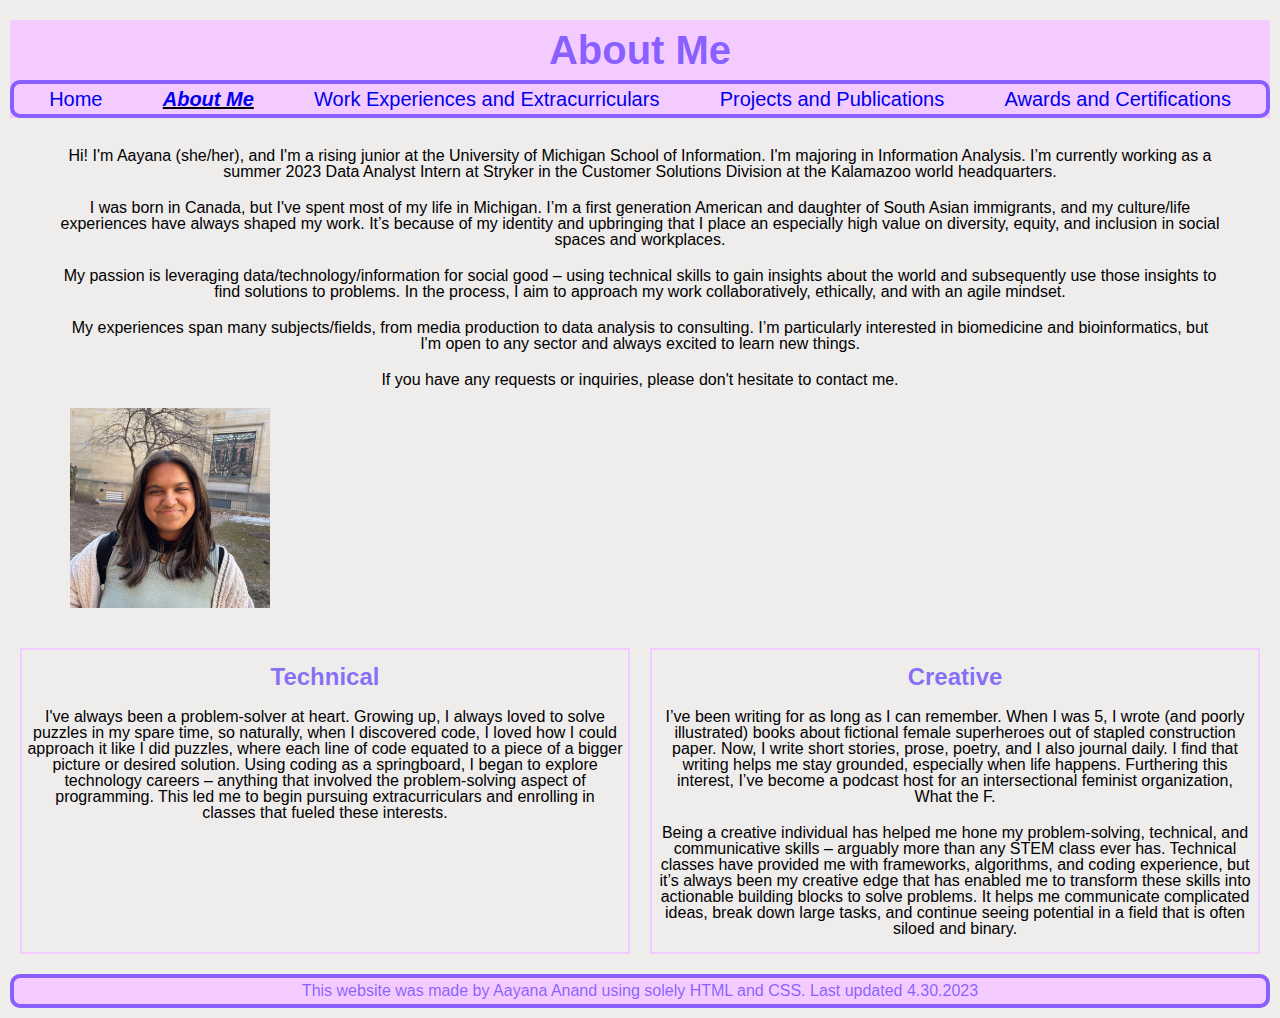
<file: about.html>
<!DOCTYPE html>
<html lang="en">
<head>
    <meta charset="UTF-8">
    <meta http-equiv="X-UA-Compatible" content="IE=edge">
    <meta name="viewport" content="width=device-width, initial-scale=1.0">
    <link rel="stylesheet" type="text/css" href="css/html5reset.css">
    <link rel="stylesheet" type="text/css" href="css/style.css">
    <title>About Me - Aayana Anand</title>
</head>

<!-- Google tag (gtag.js) -->
<script async src="https://www.googletagmanager.com/gtag/js?id=G-MM7BTDT538"></script>
<script>
  window.dataLayer = window.dataLayer || [];
  function gtag(){dataLayer.push(arguments);}
  gtag('js', new Date());

  gtag('config', 'G-MM7BTDT538');
</script>
<body>
    <a class="skip" href="#main">Skip to Main Content</a>
    <header>
        <nav>
            <ul class="nav_links">
                <li><a href="index.html">Home</a></li>
                <li class="active"><a href="about.html">About Me</a></li>
                <li><a href="work.html">Work Experiences and Extracurriculars</a></li>
                <li><a href="projects.html">Projects and Publications</a></li>
                <li><a href="awards.html">Awards and Certifications</a></li>
            </ul>
        </nav>
        <h1 id="h1animation">About Me</h1>
    </header>
    <main id="main">
        <div class="about-overview">
            <p>Hi! I'm Aayana (she/her), and I'm a rising junior at the University of Michigan School of Information. I'm majoring in Information Analysis. I’m currently working as a summer 2023 Data Analyst Intern at Stryker in the Customer Solutions Division at the Kalamazoo world headquarters.</p>
            <p>I was born in Canada, but I've spent most of my life in Michigan. I’m a first generation American and daughter of South Asian immigrants, and my culture/life experiences have always shaped my work. It’s because of my identity and upbringing that I place an especially high value on diversity, equity, and inclusion in social spaces and workplaces.
            </p>
            <p>My passion is leveraging data/technology/information for social good – using technical skills to gain insights about the world and subsequently use those insights to find solutions to problems. In the process, I aim to approach my work collaboratively, ethically, and with an agile mindset.
            </p>
            <p>My experiences span many subjects/fields, from media production to data analysis to consulting. I’m particularly interested in biomedicine and bioinformatics, but I'm open to any sector and always excited to learn new things.
            </p>
            <p>If you have any requests or inquiries, please don't hesitate to contact me.
            </p>
            <img src="images/IMG_0174.jpeg" alt="A picture of me by the UMMA"/>
        </div>

        <div class="about-grid">
            <div class="about-technical">
                <h2>Technical</h2>
                <p>I've always been a problem-solver at heart. Growing up, I always loved to solve puzzles in my spare time, so naturally, when I discovered code, I loved how I could approach it like I did puzzles, where each line of code equated to a piece of a bigger picture or desired solution. Using coding as a springboard, I began to explore technology careers – anything that involved the problem-solving aspect of programming. This led me to begin pursuing extracurriculars and enrolling in classes that fueled these interests.</p>
            </div>

            <div class="about-creative">
                <h2>Creative</h2>
                <p>I’ve been writing for as long as I can remember. When I was 5, I wrote (and poorly illustrated) books about fictional female superheroes out of stapled construction paper. Now, I write short stories, prose, poetry, and I also journal daily. I find that writing helps me stay grounded, especially when life happens. Furthering this interest, I’ve become a podcast host for an intersectional feminist organization, What the F.
                </p>
                <p>Being a creative individual has helped me hone my problem-solving, technical, and communicative skills – arguably more than any STEM class ever has. Technical classes have provided me with frameworks, algorithms, and coding experience, but it’s always been my creative edge that has enabled me to transform these skills into actionable building blocks to solve problems. It helps me communicate complicated ideas, break down large tasks, and continue seeing potential in a field that is often siloed and binary.</p>
            </div>
        </div>
    </main>
</body>
<footer>This website was made by Aayana Anand using solely HTML and CSS. Last updated 4.30.2023</footer>
</html>
</file>
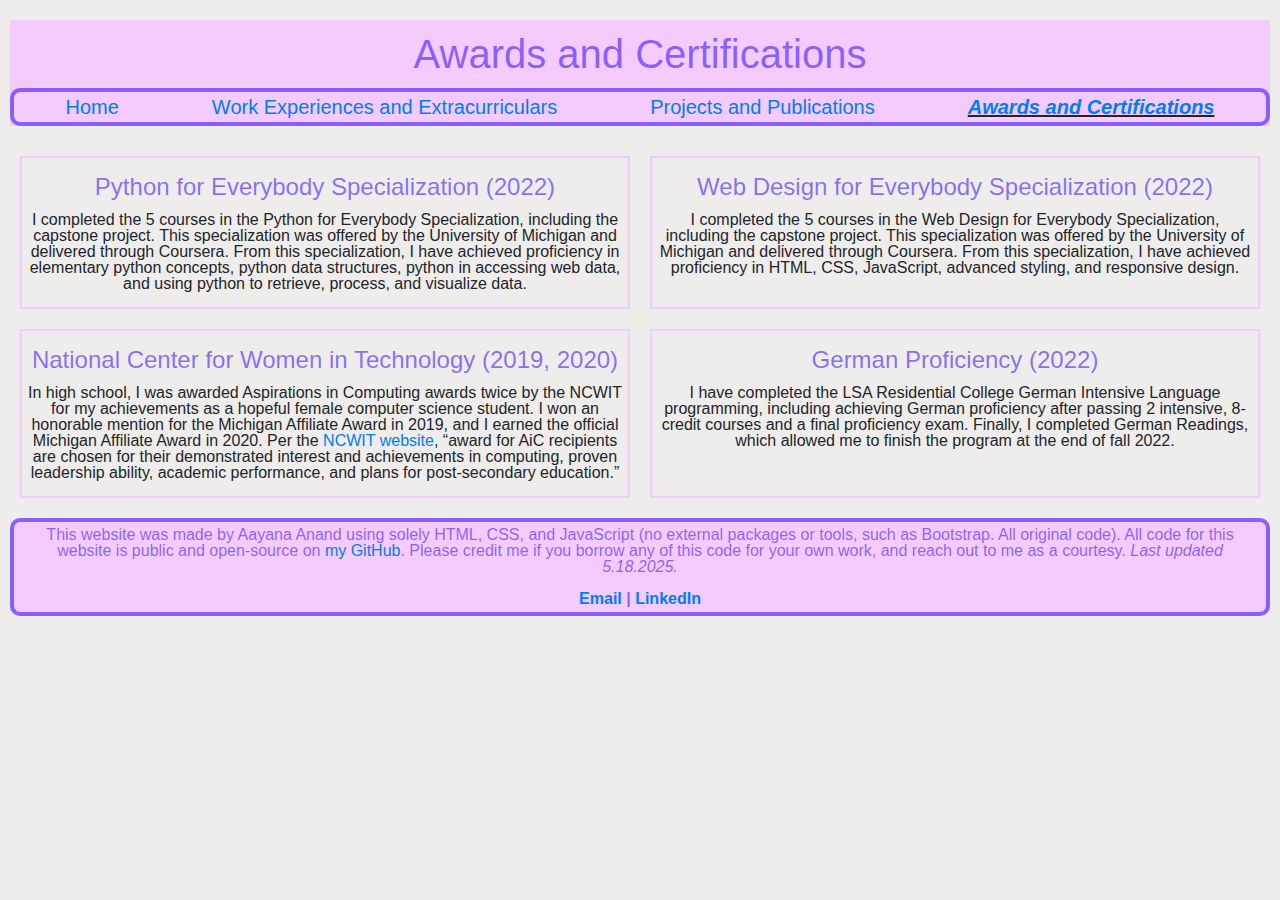
<file: awards.html>
<!DOCTYPE html>
<html lang="en">
<head>
    <meta charset="UTF-8">
    <meta http-equiv="X-UA-Compatible" content="IE=edge">
    <meta name="viewport" content="width=device-width, initial-scale=1, shrink-to-fit=no">    <link rel="stylesheet" href="https://cdn.jsdelivr.net/npm/bootstrap@4.3.1/dist/css/bootstrap.min.css" integrity="sha384-ggOyR0iXCbMQv3Xipma34MD+dH/1fQ784/j6cY/iJTQUOhcWr7x9JvoRxT2MZw1T" crossorigin="anonymous">
    <link rel="stylesheet" type="text/css" href="css/html5reset.css">
    <link rel="stylesheet" type="text/css" href="css/style.css">
    <title>Awards and Certifications - Aayana Anand</title>
</head>
<!-- Google tag (gtag.js) -->
<script async src="https://www.googletagmanager.com/gtag/js?id=G-MM7BTDT538"></script>
<script>
  window.dataLayer = window.dataLayer || [];
  function gtag(){dataLayer.push(arguments);}
  gtag('js', new Date());
  gtag('config', 'G-MM7BTDT538');
</script>
<body>
    <a class="skip" href="#main">Skip to Main Content</a>
    <header>
        <nav>
            <ul class="nav_links">
                <li><a href="index.html">Home</a></li>
                <li><a href="work.html">Work Experiences and Extracurriculars</a></li>
                <li><a href="projects.html">Projects and Publications</a></li>
                <li class="active"><a href="awards.html">Awards and Certifications</a></li>
            </ul>
        </nav>
        <div class="top">
            <h1 id="h1animation">Awards and Certifications</h1>
        </div>
    </header>
    <main id="main">
        <div class="awards-grid">

            <div class="python">
                <h2>Python for Everybody Specialization (2022)</h2>
                <p>I completed the 5 courses in the Python for Everybody Specialization, including the capstone project. This specialization was offered by the University of Michigan and delivered through Coursera. From this specialization, I have achieved proficiency in elementary python concepts, python data structures, python in accessing web data, and using python to retrieve, process, and visualize data.
                </p>
            </div>

            <div class="webdes">
                <h2>Web Design for Everybody Specialization (2022)</h2>
                <p>I completed the 5 courses in the Web Design for Everybody Specialization, including the capstone project. This specialization was offered by the University of Michigan and delivered through Coursera. From this specialization, I have achieved proficiency in HTML, CSS, JavaScript, advanced styling, and responsive design.</p>
            </div>

            <div class="ncwit">
                <h2>National Center for Women in Technology (2019, 2020)</h2>
                <p>In high school, I was awarded Aspirations in Computing awards twice by the NCWIT for my achievements as a hopeful female computer science student. I won an honorable mention for the Michigan Affiliate Award in 2019, and I earned the official Michigan Affiliate Award in 2020. Per the <a href="https://ncwit.org/program/aic-recognitions" target="_blank">NCWIT website</a>, “award for AiC recipients are chosen for their demonstrated interest and achievements in computing, proven leadership ability, academic performance, and plans for post‑secondary education.”
                </p>
            </div>

            <div class="german">
                <h2>German Proficiency (2022)</h2>
                <p>I have completed the LSA Residential College German Intensive Language programming, including achieving German proficiency after passing 2 intensive, 8-credit courses and a final proficiency exam. Finally, I completed German Readings, which allowed me to finish the program at the end of fall 2022.
                </p>
            </div>

        </div>
    </main>
</body>
<footer>This website was made by Aayana Anand using solely HTML, CSS, and JavaScript (no external packages or tools, such as Bootstrap. All original code). All code for this website is public and open-source on <a href="https://github.com/aayanaanand" target="_blank">my GitHub</a>. Please credit me if you borrow any of this code for your own work, and reach out to me as a courtesy. <em>Last updated 5.18.2025.</em>
    <br>
    <br>
    <b><a href="mailto:aayana@umich.edu">Email</a> | <a href="https://www.linkedin.com/in/aayanaanand/" target="_blank">LinkedIn</a></b>
    </footer>
</html>
</file>
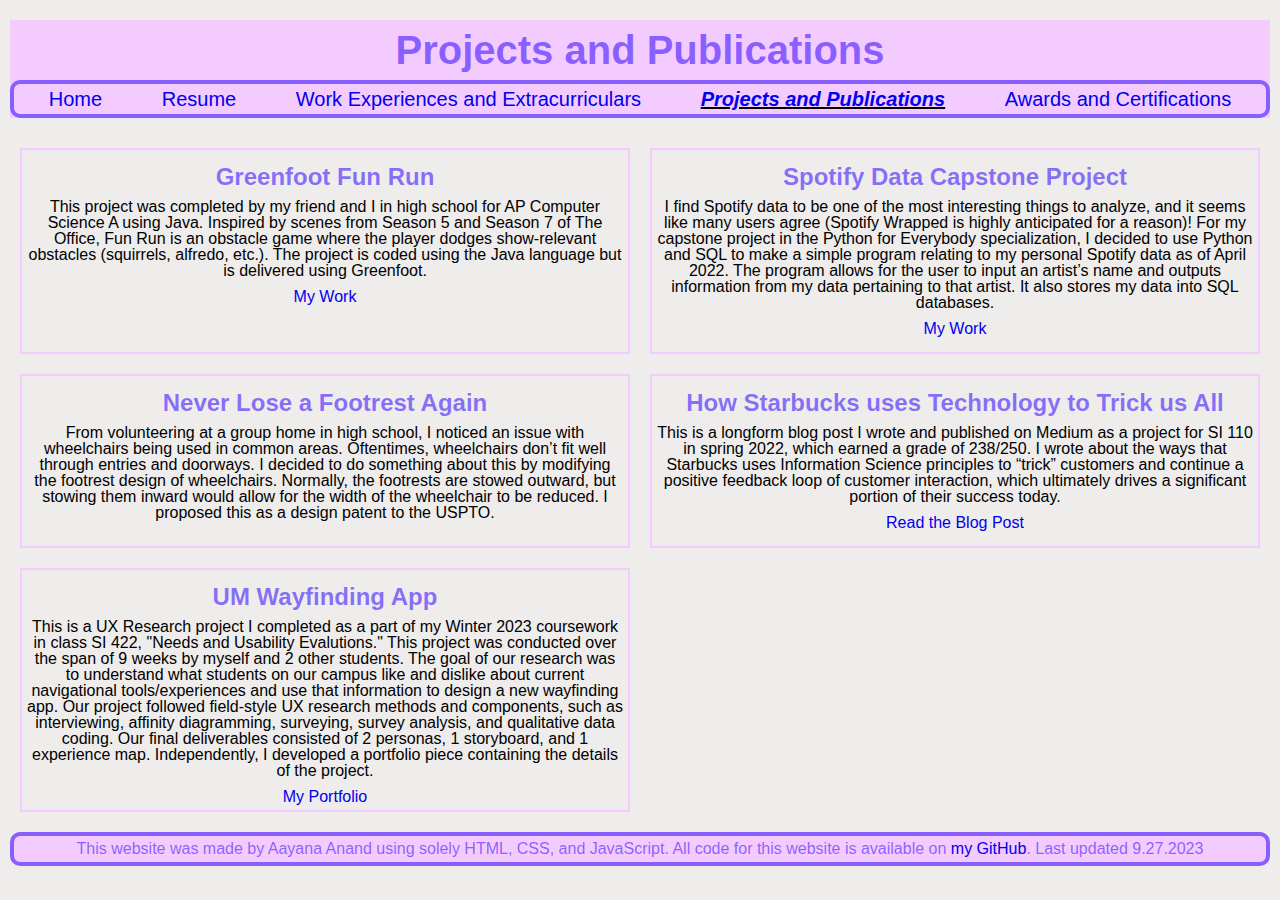
<file: projects.html>
<!DOCTYPE html>
<html lang="en">
<head>
    <meta charset="UTF-8">
    <meta http-equiv="X-UA-Compatible" content="IE=edge">
    <meta name="viewport" content="width=device-width, initial-scale=1.0">
    <link rel="stylesheet" type="text/css" href="css/html5reset.css">
    <link rel="stylesheet" type="text/css" href="css/style.css">
    <title>Projects and Publications - Aayana Anand</title>
</head>
<!-- Google tag (gtag.js) -->
<script async src="https://www.googletagmanager.com/gtag/js?id=G-MM7BTDT538"></script>
<script>
  window.dataLayer = window.dataLayer || [];
  function gtag(){dataLayer.push(arguments);}
  gtag('js', new Date());

  gtag('config', 'G-MM7BTDT538');
</script>
<body>
    <a class="skip" href="#main">Skip to Main Content</a>
    <header>
        <nav>
            <ul class="nav_links">
                <li><a href="index.html">Home</a></li>
                <li><a href="resume.html">Resume</a></li>
                <li><a href="work.html">Work Experiences and Extracurriculars</a></li>
                <li class="active"><a href="projects.html">Projects and Publications</a></li>
                <li><a href="awards.html">Awards and Certifications</a></li>
            </ul>
        </nav>
        <h1 id="h1animation">Projects and Publications</h1>
    </header>
    <main id="main">
        <div class="projects-grid">
            <div class="funrun">
                <h2>Greenfoot Fun Run</h2>
                <p>This project was completed by my friend and I in high school for AP Computer Science A using Java. Inspired by scenes from Season 5 and Season 7 of The Office, Fun Run is an obstacle game where the player dodges show-relevant obstacles (squirrels, alfredo, etc.). The project is coded using the Java language but is delivered using Greenfoot.</p>
                <p>
                    <a href="https://github.com/aayanaanand/greenfoot-fun-run" target="_blank">My Work</a>
                </p>
            </div>

            <div class="spotify">
                <h2>Spotify Data Capstone Project</h2>
                <p>I find Spotify data to be one of the most interesting things to analyze, and it seems like many users agree (Spotify Wrapped is highly anticipated for a reason)! For my capstone project in the Python for Everybody specialization, I decided to use Python and SQL to make a simple program relating to my personal Spotify data as of April 2022. The program allows for the user to input an artist’s name and outputs information from my data pertaining to that artist. It also stores my data into SQL databases.
                </p>
                <p>
                    <a href="https://github.com/aayanaanand/spotifydata" target="_blank">My Work</a>
                </p>
            </div>

            <div class="patent">
                <h2>Never Lose a Footrest Again</h2>
                <p>From volunteering at a group home in high school, I noticed an issue with wheelchairs being used in common areas. Oftentimes, wheelchairs don’t fit well through entries and doorways. I decided to do something about this by modifying the footrest design of wheelchairs. Normally, the footrests are stowed outward, but stowing them inward would allow for the width of the wheelchair to be reduced. I proposed this as a design patent to the USPTO.
                </p>
            </div>

            <div class="medium">
                <h2>How Starbucks uses Technology to Trick us All</h2>
                <p>This is a longform blog post I wrote and published on Medium as a project for SI 110 in spring 2022, which earned a grade of 238/250. I wrote about the ways that Starbucks uses Information Science principles to “trick” customers and continue a positive feedback loop of customer interaction, which ultimately drives a significant portion of their success today. 
                </p>
                <p>
                    <a href="https://medium.com/@aayana/how-starbucks-uses-technology-to-fool-us-all-b216ddd29306" target="_blank">Read the Blog Post</a>
                </p>
            </div>

            <div class="wayfinding">
                <h2>UM Wayfinding App</h2>
                <p>This is a UX Research project I completed as a part of my Winter 2023 coursework in class SI 422, "Needs and Usability Evalutions." This project was conducted over the span of 9 weeks by myself and 2 other students. The goal of our research was to understand what students on our campus like and dislike about current navigational tools/experiences and use that information to design a new wayfinding app. Our project followed field-style UX research methods and components, such as interviewing, affinity diagramming, surveying, survey analysis, and qualitative data coding. Our final deliverables consisted of 2 personas, 1 storyboard, and 1 experience map. Independently, I developed a portfolio piece containing the details of the project.</p>
                <a href="https://github.com/aayanaanand/um-wayfinding" target="_blank">My Portfolio</a>
            </div>
        </div>
    </main>
</body>
<footer>This website was made by Aayana Anand using solely HTML, CSS, and JavaScript. All code for this website is available on <a href="https://github.com/aayanaanand" target="_blank">my GitHub</a>. Last updated 9.27.2023</footer>
</html>
</file>
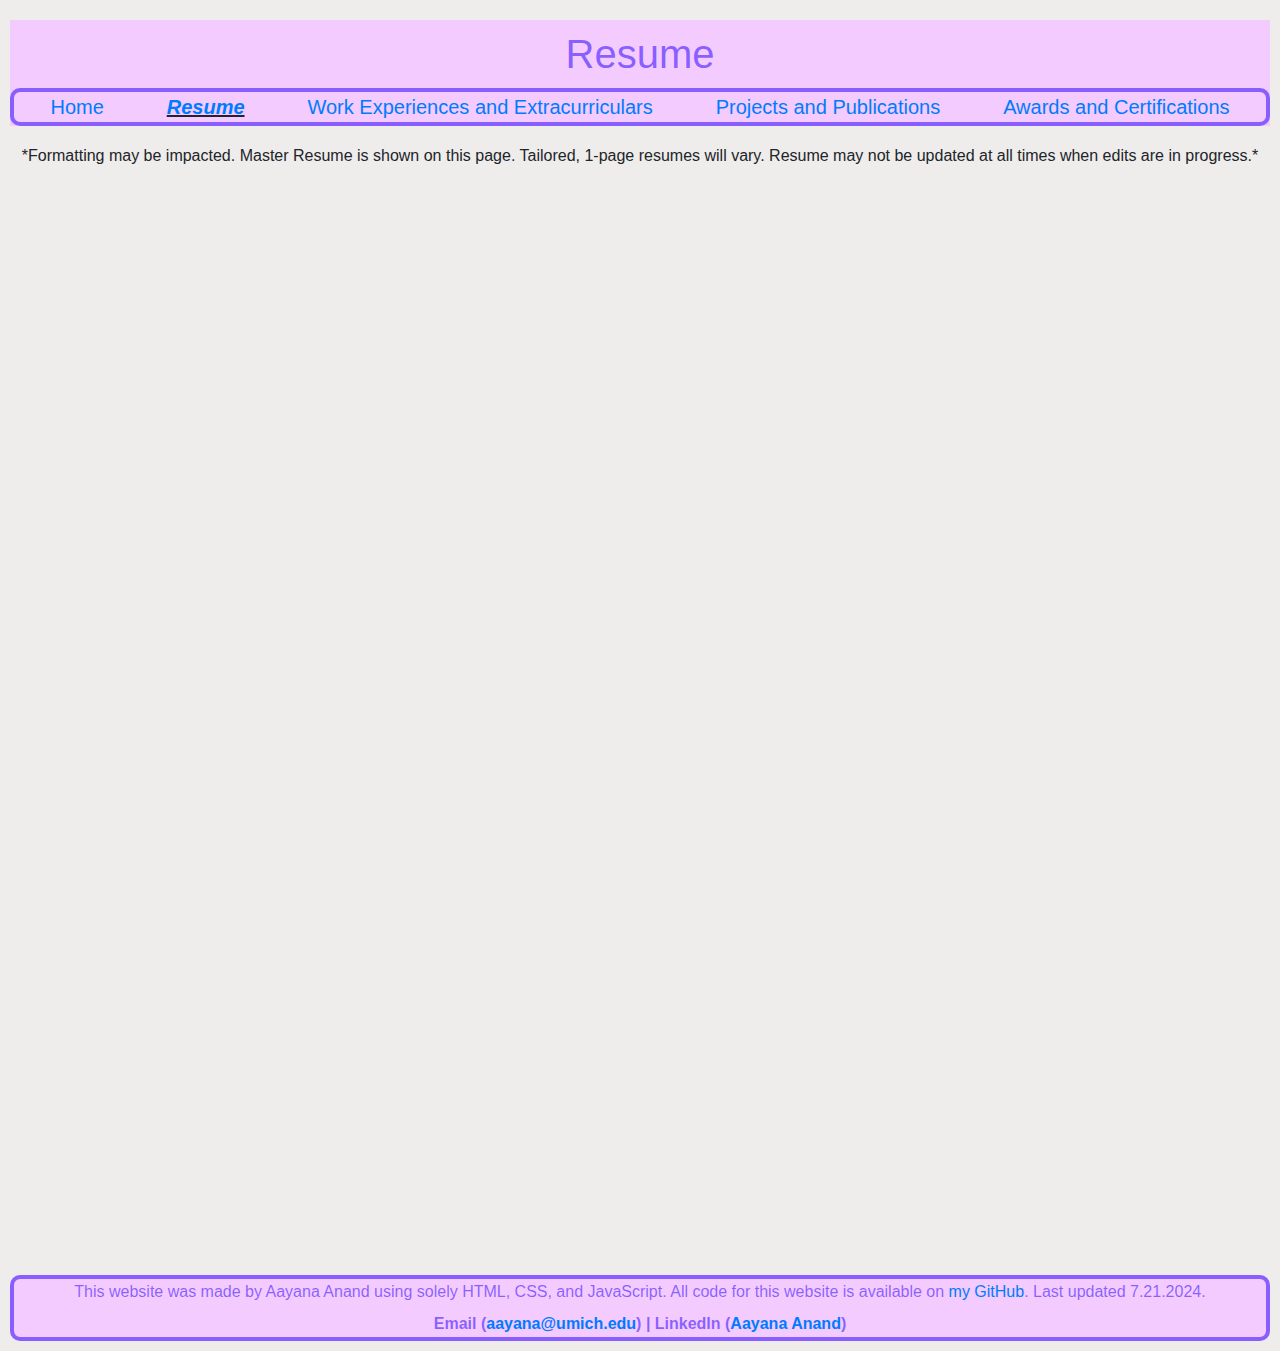
<file: resume.html>
<!DOCTYPE html>
<html lang="en">
<head>
    <meta charset="UTF-8">
    <meta http-equiv="X-UA-Compatible" content="IE=edge">
    <meta name="viewport" content="width=device-width, initial-scale=1, shrink-to-fit=no">    <link rel="stylesheet" href="https://cdn.jsdelivr.net/npm/bootstrap@4.3.1/dist/css/bootstrap.min.css" integrity="sha384-ggOyR0iXCbMQv3Xipma34MD+dH/1fQ784/j6cY/iJTQUOhcWr7x9JvoRxT2MZw1T" crossorigin="anonymous">
    <link rel="stylesheet" type="text/css" href="css/html5reset.css">
    <link rel="stylesheet" type="text/css" href="css/style.css">
    <title>Resume - Aayana Anand</title>
</head>

<!-- Google tag (gtag.js) -->
<script async src="https://www.googletagmanager.com/gtag/js?id=G-MM7BTDT538"></script>
<script>
  window.dataLayer = window.dataLayer || [];
  function gtag(){dataLayer.push(arguments);}
  gtag('js', new Date());

  gtag('config', 'G-MM7BTDT538');
</script>
<body>
    <a class="skip" href="#main">Skip to Main Content</a>
    <header>
        <nav>
            <ul class="nav_links">
                <li><a href="index.html">Home</a></li>
                <li class="active"><a href="resume.html">Resume</a></li>
                <li><a href="work.html">Work Experiences and Extracurriculars</a></li>
                <li><a href="projects.html">Projects and Publications</a></li>
                <li><a href="awards.html">Awards and Certifications</a></li>
            </ul>
        </nav>
        <h1 id="h1animation">Resume</h1>
    </header>
    <main id="main">
        <h4 id="resumewarning">*Formatting may be impacted. Master Resume is shown on this page. Tailored, 1-page resumes will vary. Resume may not be updated at all times when edits are in progress.*</h2>
        <div class="resume-imgs">
            <iframe src="https://docs.google.com/document/d/e/2PACX-1vSsa_i8BVaoUD2LlTaflUICxPm0pCXnTVSdZRKRJ-ptnjI6II_30hf25YKGzDmifZASGLw3MA8Fr5Mi/pub?embedded=true"></iframe>
        </div>
    </main>
</body>
<footer>This website was made by Aayana Anand using solely HTML, CSS, and JavaScript. All code for this website is available on <a href="https://github.com/aayanaanand" target="_blank">my GitHub</a>. Last updated 7.21.2024.
    <br>
    <br>
    <b>Email (<a href="mailto:aayana@umich.edu">aayana@umich.edu</a>) | LinkedIn (<a href="https://www.linkedin.com/in/aayana-anand-2724791a3/" target="_blank">Aayana Anand</a>)</b>
    </footer>
</html>
</file>
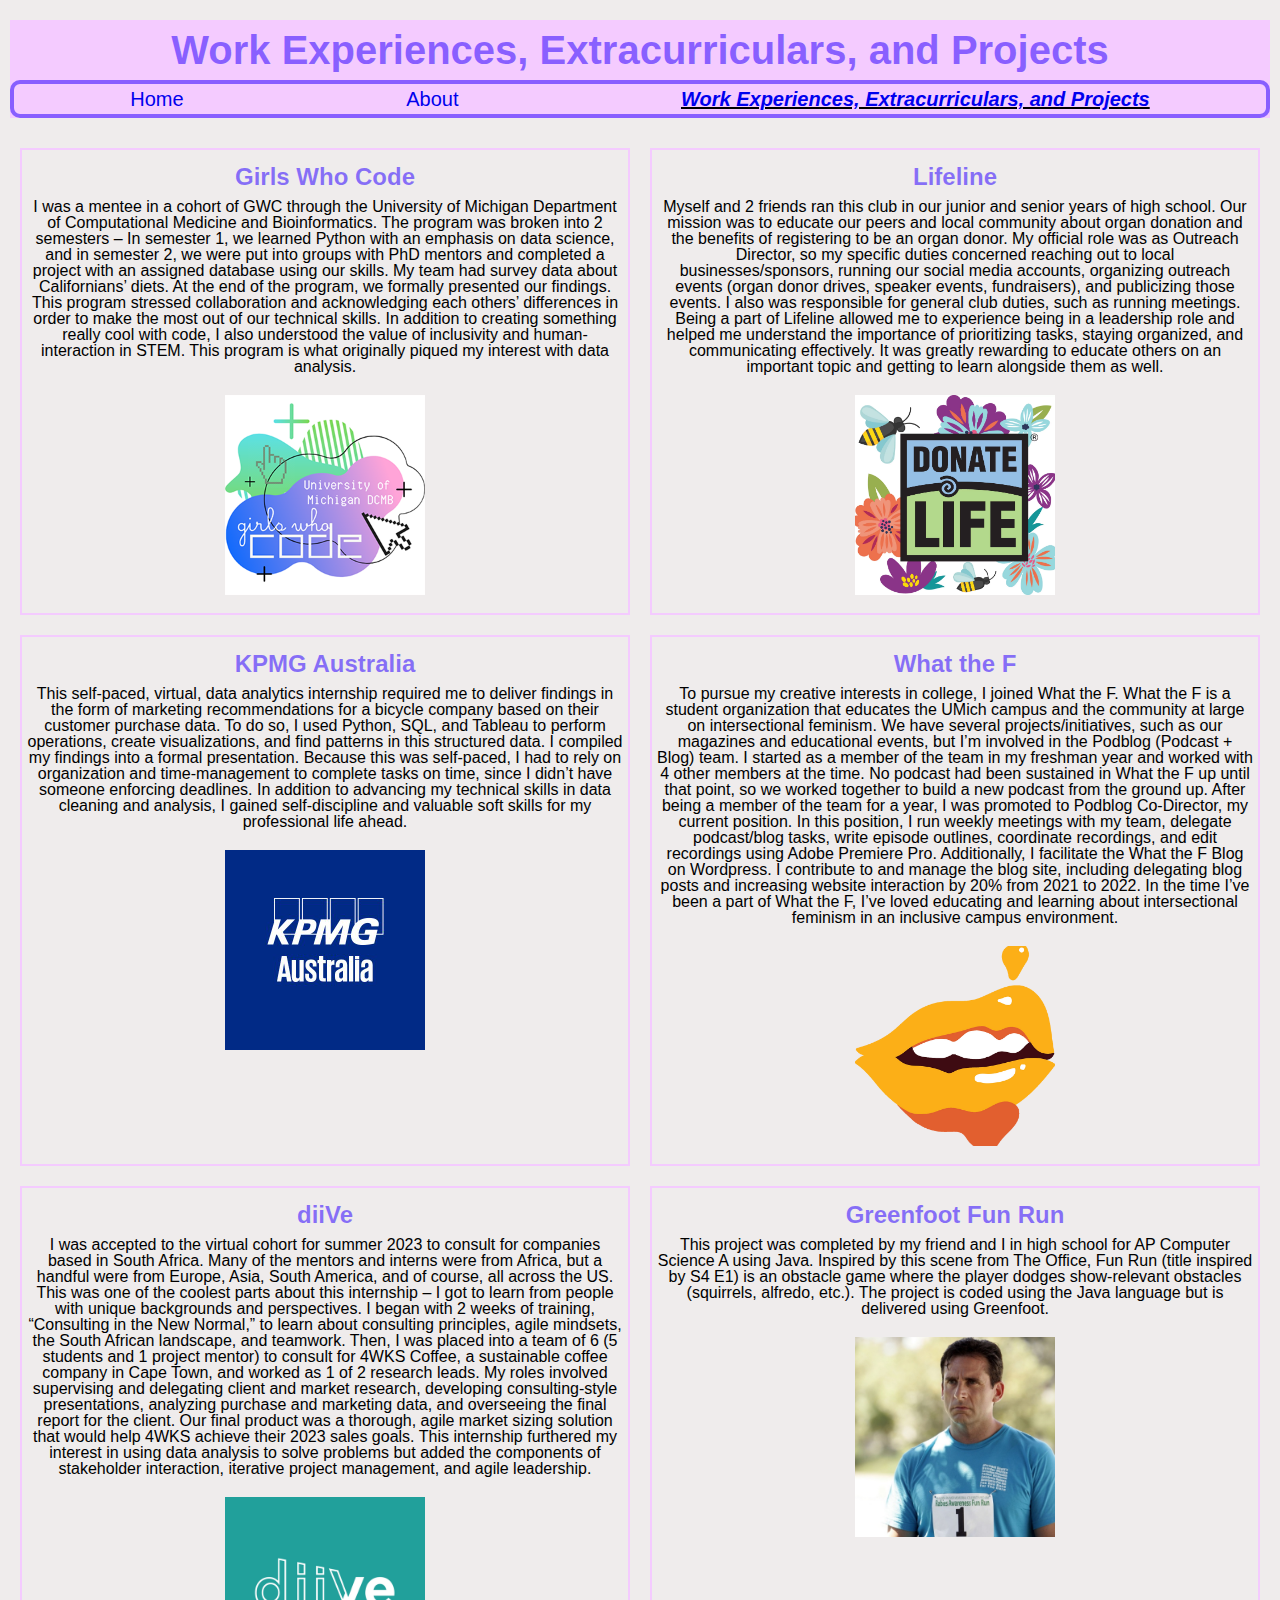
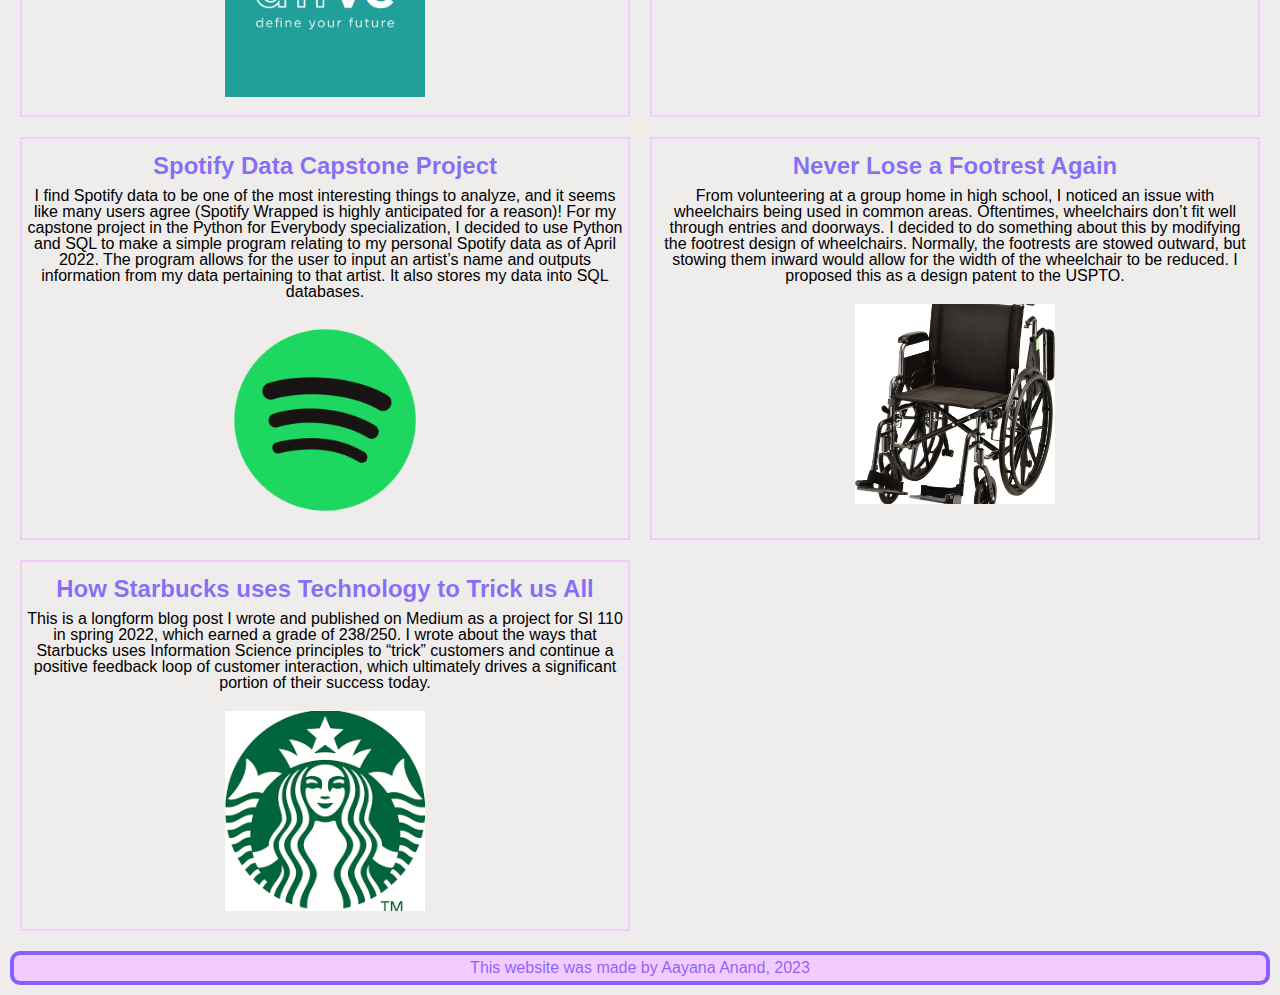
<file: work.html>
<!DOCTYPE html>
<html lang="en">
<head>
    <meta charset="UTF-8">
    <meta http-equiv="X-UA-Compatible" content="IE=edge">
    <meta name="viewport" content="width=device-width, initial-scale=1.0">
    <link rel="stylesheet" type="text/css" href="css/html5reset.css">
    <link rel="stylesheet" type="text/css" href="css/style.css">
    <title>Work Experiences, Extracurriculars, and Projects</title>
</head>

<!-- Google tag (gtag.js) -->
<script async src="https://www.googletagmanager.com/gtag/js?id=G-MM7BTDT538"></script>
<script>
  window.dataLayer = window.dataLayer || [];
  function gtag(){dataLayer.push(arguments);}
  gtag('js', new Date());

  gtag('config', 'G-MM7BTDT538');
</script>
<body>
    <a class="skip" href="#main">Skip to Main Content</a>
    <header>
        <nav>
            <ul class="nav_links">
                <li><a href="index.html">Home</a></li>
                <li><a href="about.html">About</a></li>
                <li class="active"><a href="work.html">Work Experiences, Extracurriculars, and Projects</a></li>
            </ul>
        </nav>
        <h1 id="h1animation">Work Experiences, Extracurriculars, and Projects</h1>
    </header>
    <main id="main">
        <div class="work-grid">
            <div class="work-gwc">
                <h2>Girls Who Code</h2>
                <p>I was a mentee in a cohort of GWC through the University of Michigan Department of Computational Medicine and Bioinformatics. The program was broken into 2 semesters – In semester 1, we learned Python with an emphasis on data science, and in semester 2, we were put into groups with PhD mentors and completed a project with an assigned database using our skills. My team had survey data about Californians’ diets. At the end of the program, we formally presented our findings. This program stressed collaboration and acknowledging each others’ differences in order to make the most out of our technical skills. In addition to creating something really cool with code, I also understood the value of inclusivity and human-interaction in STEM. This program is what originally piqued my interest with data analysis.
                </p>
                <img src="images/gwc.png" alt="Girls Who Code Logo"/>
            </div>

            <div class="work-lifeline">
                <h2>Lifeline</h2>
                <p>Myself and 2 friends ran this club in our junior and senior years of high school. Our mission was to educate our peers and local community about organ donation and the benefits of registering to be an organ donor. My official role was as Outreach Director, so my specific duties concerned reaching out to local businesses/sponsors, running our social media accounts, organizing outreach events (organ donor drives, speaker events, fundraisers), and publicizing those events. I also was responsible for general club duties, such as running meetings. Being a part of Lifeline allowed me to experience being in a leadership role and helped me understand the importance of prioritizing tasks, staying organized, and communicating effectively. It was greatly rewarding to educate others on an important topic and getting to learn alongside them as well.
                </p>
                <img src="images/lifeline.webp" alt="Donate life logo"/>
            </div>

            <div class="work-kpmg">
                <h2>KPMG Australia</h2>
                <p>This self-paced, virtual, data analytics internship required me to deliver findings in the form of marketing recommendations for a bicycle company based on their customer purchase data. To do so, I used Python, SQL, and Tableau to perform operations, create visualizations, and find patterns in this structured data. I compiled my findings into a formal presentation. Because this was self-paced, I had to rely on organization and time-management to complete tasks on time, since I didn’t have someone enforcing deadlines. In addition to advancing my technical skills in data cleaning and analysis, I gained self-discipline and valuable soft skills for my professional life ahead. </p>
                <img src="images/kpmg.jpeg" alt="KPMG Logo"/>
            </div>

            <div class="whatthef">
                <h2>What the F</h2>
                <p>To pursue my creative interests in college, I joined What the F. What the F is a student organization that educates the UMich campus and the community at large on intersectional feminism. We have several projects/initiatives, such as our magazines and educational events, but I’m involved in the Podblog (Podcast + Blog) team. I started as a member of the team in my freshman year and worked with 4 other members at the time. No podcast had been sustained in What the F up until that point, so we worked together to build a new podcast from the ground up. After being a member of the team for a year, I was promoted to Podblog Co-Director, my current position. In this position, I run weekly meetings with my team, delegate podcast/blog tasks, write episode outlines, coordinate recordings, and edit recordings using Adobe Premiere Pro. Additionally, I facilitate the What the F Blog on Wordpress. I contribute to and manage the blog site, including delegating blog posts and increasing website interaction by 20% from 2021 to 2022. In the time I’ve been a part of What the F, I’ve loved educating and learning about intersectional feminism in an inclusive campus environment.
                </p>
                <img src="images/wtf.webp" alt="What the F Logo"/>
            </div>

            <div class="diiVe">
                <h2>diiVe</h2>
                <p>I was accepted to the virtual cohort for summer 2023 to consult for companies based in South Africa. Many of the mentors and interns were from Africa, but a handful were from Europe, Asia, South America, and of course, all across the US. This was one of the coolest parts about this internship – I got to learn from people with unique backgrounds and perspectives. I began with 2 weeks of training, “Consulting in the New Normal,” to learn about consulting principles, agile mindsets, the South African landscape, and teamwork. Then, I was placed into a team of 6 (5 students and 1 project mentor) to consult for 4WKS Coffee, a sustainable coffee company in Cape Town, and worked as 1 of 2 research leads. My roles involved supervising and delegating client and market research, developing consulting-style presentations, analyzing purchase and marketing data, and overseeing the final report for the client. Our final product was a thorough, agile market sizing solution that would help 4WKS achieve their 2023 sales goals. This internship furthered my interest in using data analysis to solve problems but added the components of stakeholder interaction, iterative project management, and agile leadership.
                </p>
                <img src="images/diive.png" alt="diiVe Logo"/>
            </div>

            <div class="funrun">
                <h2>Greenfoot Fun Run</h2>
                <p>This project was completed by my friend and I in high school for AP Computer Science A using Java. Inspired by this scene from The Office, Fun Run (title inspired by S4 E1) is an obstacle game where the player dodges show-relevant obstacles (squirrels, alfredo, etc.). The project is coded using the Java language but is delivered using Greenfoot.</p>
                <img src="images/funrun.jpeg" alt="Michael Scott, played by Steve Carell, in the Fun Run episode on The Office"/>
            </div>

            <div class="spotify">
                <h2>Spotify Data Capstone Project</h2>
                <p>I find Spotify data to be one of the most interesting things to analyze, and it seems like many users agree (Spotify Wrapped is highly anticipated for a reason)! For my capstone project in the Python for Everybody specialization, I decided to use Python and SQL to make a simple program relating to my personal Spotify data as of April 2022. The program allows for the user to input an artist’s name and outputs information from my data pertaining to that artist. It also stores my data into SQL databases.
                </p>
                <img src="images/spotify.png" alt="Spotify Logo"/>
            </div>

            <div class="patent">
                <h2>Never Lose a Footrest Again</h2>
                <p>From volunteering at a group home in high school, I noticed an issue with wheelchairs being used in common areas. Oftentimes, wheelchairs don’t fit well through entries and doorways. I decided to do something about this by modifying the footrest design of wheelchairs. Normally, the footrests are stowed outward, but stowing them inward would allow for the width of the wheelchair to be reduced. I proposed this as a design patent to the USPTO.
                </p>
                <img src="images/patent.jpeg" alt="An image of a generic wheelchair"/>
            </div>

            <div class="medium">
                <h2>How Starbucks uses Technology to Trick us All</h2>
                <p>This is a longform blog post I wrote and published on Medium as a project for SI 110 in spring 2022, which earned a grade of 238/250. I wrote about the ways that Starbucks uses Information Science principles to “trick” customers and continue a positive feedback loop of customer interaction, which ultimately drives a significant portion of their success today. 
                </p>
                <img src="images/starbucks.png" alt="Starbucks Logo"/>
            </div>
        </div>
    </main>
</body>
<footer>This website was made by Aayana Anand, 2023</footer>
</html>
</file>
<file: css/style.css>
#h1animation {
    animation-duration: 2s;
    animation-name: h1animation;
}
@keyframes h1animation { 
    0% {
        opacity: 0;
    }
    100% {
        opacity: 1;
    }
}

#oneliner  {
    font-size: 125%;
}

body {
    background-color: rgba(234, 231, 231, 0.781);
    margin: 10px;
    font-family: Helvetica, Verdana, Arial;
    text-align: center;
}

hr {
    width: 95%;
    margin: 0px auto;
}

.skip {
    position: absolute;
    left: 0px;
    transform: translateY(-250%);
}

.skip:focus {
    transform: translateY(0%);
}

header {
    display: flex;
    flex-direction: column-reverse;
    flex-wrap: nowrap;
    align-items: stretch;
    justify-content: center;
    margin-top: 20px;
    margin-bottom: 20px;
    background-color:rgb(244, 203, 255);
}

h1 {
    text-align: center;
    font-size: 250%;
    color: rgba(43, 0, 255, 0.539);
    margin-top: 10px;
    margin-bottom: 10px;
}

h2, footer {
    color: rgba(43, 0, 255, 0.539);
    margin-top: 10px;
    margin-bottom: 10px;
    font-size: 150%;
}

footer {
    font-size: 100%;
}

.nav_links{
    display: flex;
    flex-direction: column;
    flex-wrap: wrap;
    align-items: center;
    border: 4px solid rgba(43, 0, 255, 0.539);
    border-radius: 10px;
    background-color:rgb(244, 203, 255);
    font-size: 125%;
    padding: 5px;
}

footer {
    border: 4px solid rgba(43, 0, 255, 0.539);
    border-radius: 10px;
    background-color:rgb(244, 203, 255);
    padding: 5px;
    clear: both;
}

a {
    text-decoration: none;
}

a:hover, a:focus, .skip:focus, footer a:focus {
    color: rgb(211, 129, 255);
    text-decoration: underline;
    font-style: italic;
}

.active{
    font-weight: bold;
    text-decoration: underline;
    font-style: italic;
}

.home-imgs{
    display: grid;
    grid-template-columns: 1fr 1fr;
    justify-items: center;
    align-items: center;
}

.home-imgs img {
    width: 150px;
    height: 150px;
    object-fit: cover;
    border: 2px solid rgb(244, 203, 255);
    border-radius: 10px;
    margin: 20px;
}

.about-overview, .about-technical, .about-creative {
    display: flex;
    flex-direction: column;
    flex-wrap: nowrap;
    margin-top: 20px;
    margin-bottom: 20px;
    margin-left: 50px;
    margin-right: 50px;
}

p {
    margin-top: 10px;
    margin-bottom: 10px;
}

.aboutme-flex img, .about-overview img, .about-technical img, .about-creative img, .work-gwc img, .work-lifeline img, .work-kpmg img, .whatthef img, .diiVe img, .funrun img, .spotify img, .patent img, .medium img{
    width: 200px;
    height: 200px;
    object-fit: cover;
    margin: 10px;
}

.aboutme-flex img {
    width: 500px;
    height: auto;
}

.resume-imgs iframe{
    display: block;
    width: 600px;
    height: 1100px;
    margin: 0px auto;
}

.work-gwc a, .work-lifeline a, .work-kpmg a, .whatthef a, .diiVe a, .funrun a, .spotify a, .patent a, .medium a{
    display: block;
    margin: 0px auto;
}

#captionbox{
    margin: 0px auto;
    border: 2px solid rgb(244, 203, 255);
    border-radius: 10px;
    width: 25%;
    padding: 5px;
}

@media (prefers-reduced-motion: reduce) {
    #h1animation {
        animation: none;
    }
}

@media screen and (min-width: 800px) {

    .nav_links{
        display: flex;
        flex-direction: row;
        flex-wrap: nowrap;
        align-items: center;
        justify-content: space-around;
        border: 4px solid rgba(43, 0, 255, 0.539);
        border-radius: 10px;
        background-color:rgb(244, 203, 255);
        font-size: 125%;
        padding: 5px;
    }

    .home-imgs{
        display: grid;
        grid-template-columns: 1fr 1fr 1fr;
        justify-items: center;
        align-items: center;
    }

    .about-grid {
        display: grid;
        grid-template-columns: 1fr 1fr;
    }

    .aboutme-flex {
        display: flex;
        flex-flow: row nowrap;
        align-items: center;
        justify-content: space-evenly;
        width: 90%;
        margin: 0px auto;
        flex-direction: column;
    }

    .aboutme-text, .aboutme-img {
        margin: 20px;
    }

    .awards-grid div, .projects-grid div, .about-grid div,.work-grid div {
        border: 2px solid rgb(244, 203, 255);
        margin: 10px;
        padding: 5px;
    }

    .awards-grid, .projects-grid, .work-grid {
        display: grid;
        grid-template-columns: 1fr 1fr;
    }

    .about-grid div {
        border: 2px solid rgb(244, 203, 255);
        margin: 10px;
        padding: 5px;
    }

    .home-contact {
        width: 50%;
        border: 2px solid rgb(244, 203, 255);
        margin: 0px auto;
        margin-top: 20px;
        margin-bottom: 20px;
    }

    .resume-imgs img {
        width: 90%;
        height: auto;
        margin: 5px;
    }

    .resume-warning {
        width: 50%;
        border: 2px solid rgb(244, 203, 255);
        margin: 0px auto;
        font-style: italic;
    }
   
}

@media screen and (min-width: 1300px) {
    
    .home-imgs{
        display: grid;
        grid-template-columns: 1fr 1fr 1fr 1fr;
        justify-items: center;
        align-items: center;
    }

    .home-contact {
        width: 25%;
        border: 2px solid rgb(244, 203, 255);
    }

    .resume-warning {
        width: 25%;
        border: 2px solid rgb(244, 203, 255);
        margin: 0px auto;
        font-style: italic;
    }

    .aboutme-flex {
        display: flex;
        flex-flow: row nowrap;
        align-items: center;
        justify-content: space-evenly;
        width: 90%;
        margin: 0px auto;
        flex-direction: column;
    }

    .resume-imgs iframe{
        display: block;
        width: 800px;
        height: 1100px;
        margin: 0px auto;
    }

}
</file>
